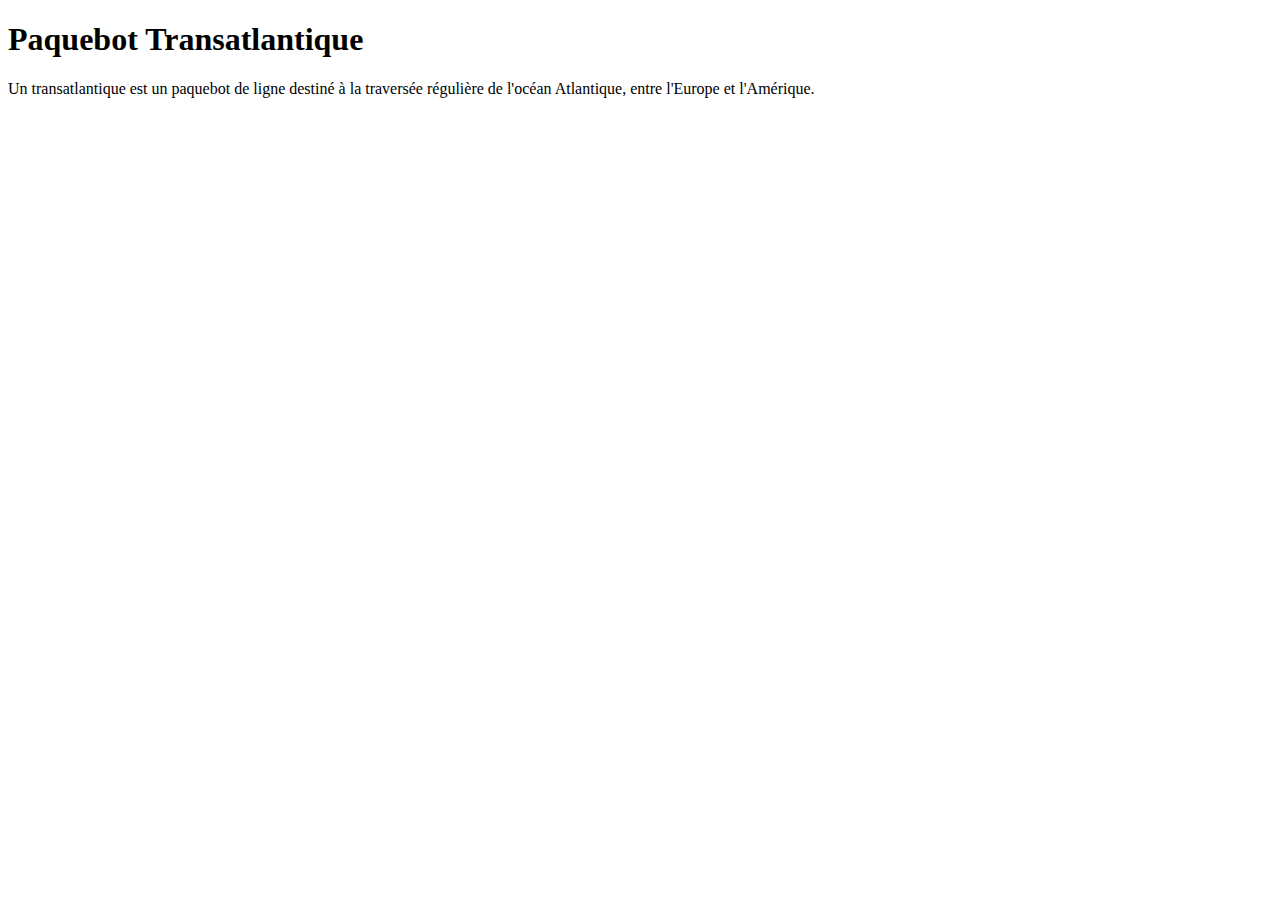
<file: contenu/paquebot-transatlantique.html>
<!DOCTYPE html>
<html>
  <head>
    <meta charset="utf-8">
    <title>Paquebot transatlantique</title>
  </head>
  <body>
    <h1>Paquebot Transatlantique</h1>
    <p>Un transatlantique est un paquebot
      de ligne destiné à la traversée régulière
      de l'océan Atlantique, entre l'Europe et l'Amérique.</p>
  </body>
</html>
</file>
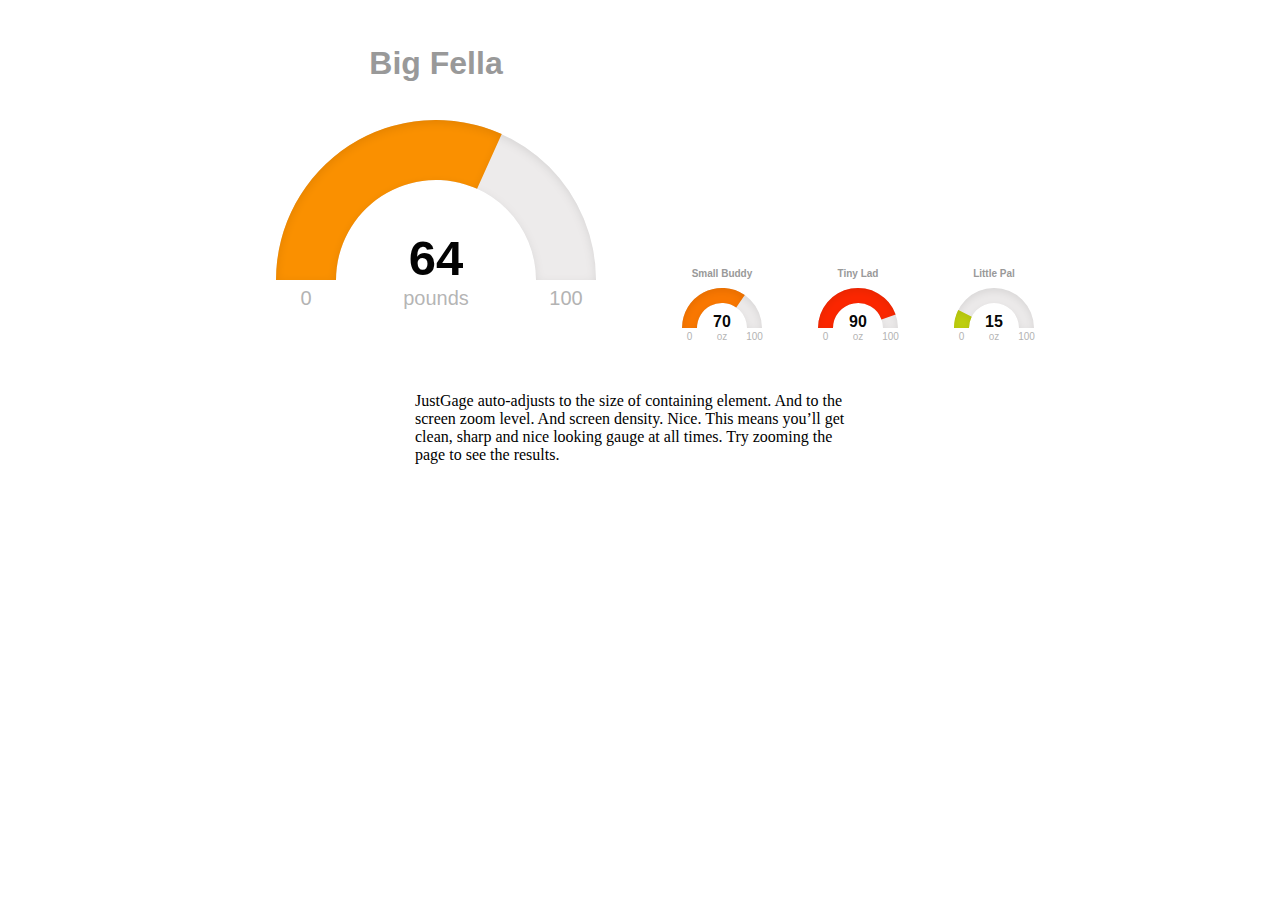
<file: contenu/justgage-1.2.2/examples/auto-adjust.htm>
<!doctype html>

<html>
  <head>
    <title>Auto-adjust</title>
    <meta http-equiv="Content-Type" content="text/html; charset=UTF-8" />
    <style>
      body {
        text-align: center;
      }

      #g1 {
        width:400px; height:320px;
        display: inline-block;
        margin: 1em;
      }

      #g2, #g3, #g4 {
        width:100px; height:80px;
        display: inline-block;
        margin: 1em;
      }

      p {
        display: block;
        width: 450px;
        margin: 2em auto;
        text-align: left;
      }
    </style>


  </head>
  <body>
    <div id="g1"></div>
    <div id="g2"></div>
    <div id="g3"></div>
    <div id="g4"></div>
    <p>
      JustGage auto-adjusts to the size of containing element. And to the screen zoom level. And screen density. Nice. This means you’ll get clean, sharp and nice looking gauge at all times. Try zooming the page to see the results.
    </p>

    <script src="../raphael-2.1.4.min.js"></script>
    <script src="../justgage.js"></script>
    <script>
      var g1, g2, g3, g4;

      window.onload = function(){
        var g1 = new JustGage({
          id: "g1",
          value: getRandomInt(0, 100),
          min: 0,
          max: 100,
          title: "Big Fella",
          label: "pounds"
        });

        var g2 = new JustGage({
          id: "g2",
          value: getRandomInt(0, 100),
          min: 0,
          max: 100,
          title: "Small Buddy",
          label: "oz"
        });

        var g3 = new JustGage({
          id: "g3",
          value: getRandomInt(0, 100),
          min: 0,
          max: 100,
          title: "Tiny Lad",
          label: "oz"
        });

        var g4 = new JustGage({
          id: "g4",
          value: getRandomInt(0, 100),
          min: 0,
          max: 100,
          title: "Little Pal",
          label: "oz"
        });

        setInterval(function() {
          g1.refresh(getRandomInt(50, 100));
          g2.refresh(getRandomInt(50, 100));
          g3.refresh(getRandomInt(0, 50));
          g4.refresh(getRandomInt(0, 50));
        }, 2500);
      };
    </script>
  </body>
</html>
</file>
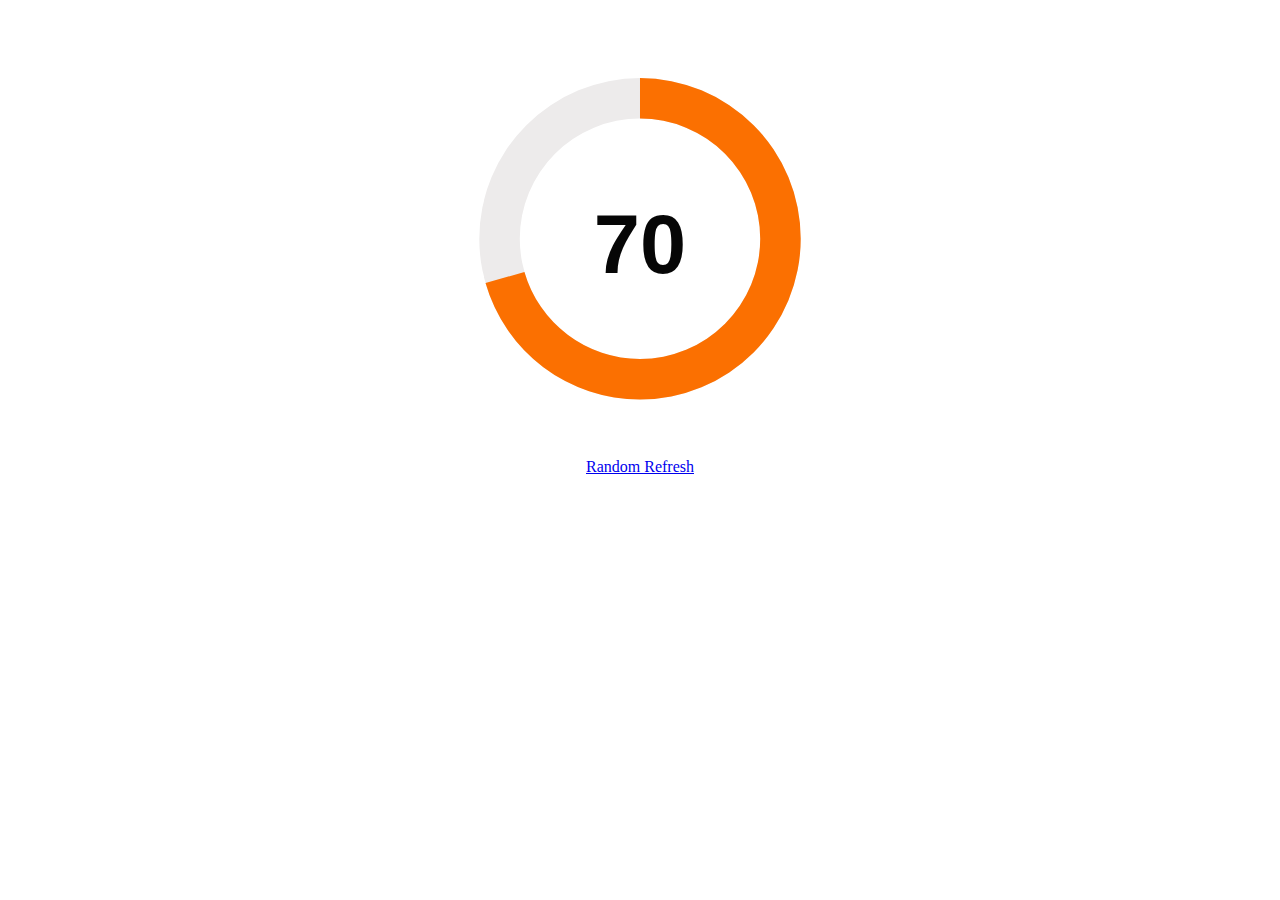
<file: contenu/justgage-1.2.2/examples/counter.html>
<!doctype html>
<html>

<head>
    <meta charset="utf-8" />
    <title>Counter</title>
    <meta name="viewport" content="width=device-width">
    <style>
    .container {
        width: 450px;
        margin: 0 auto;
        text-align: center;
    }

    .gauge {
        width: 450px;
        height: 450px;
    }

    a:link.button,
    a:active.button,
    a:visited.button,
    a:hover.button {
        margin: 30px 5px 0 2px;
        padding: 7px 13px;
    }
    </style>
</head>

<body>
    <div class="container">
        <div id="g1" class="gauge"></div>
        <a href="#" id="g1_refresh">Random Refresh</a>
    </div>
    <script src="../raphael-2.1.4.min.js"></script>
    <script src="../justgage.js"></script>
    <script>
    var g1;
    document.addEventListener("DOMContentLoaded", function(event) {
        g1 = new JustGage({
            id: "g1",
            value: 72,
            min: 0,
            max: 100,
            donut: true,
            gaugeWidthScale: 0.6,
            counter: true,
            hideInnerShadow: true
        });

        document.getElementById('g1_refresh').addEventListener('click', function() {
            g1.refresh(getRandomInt(0, 100));
        });
    });
    </script>
</body>

</html>
</file>
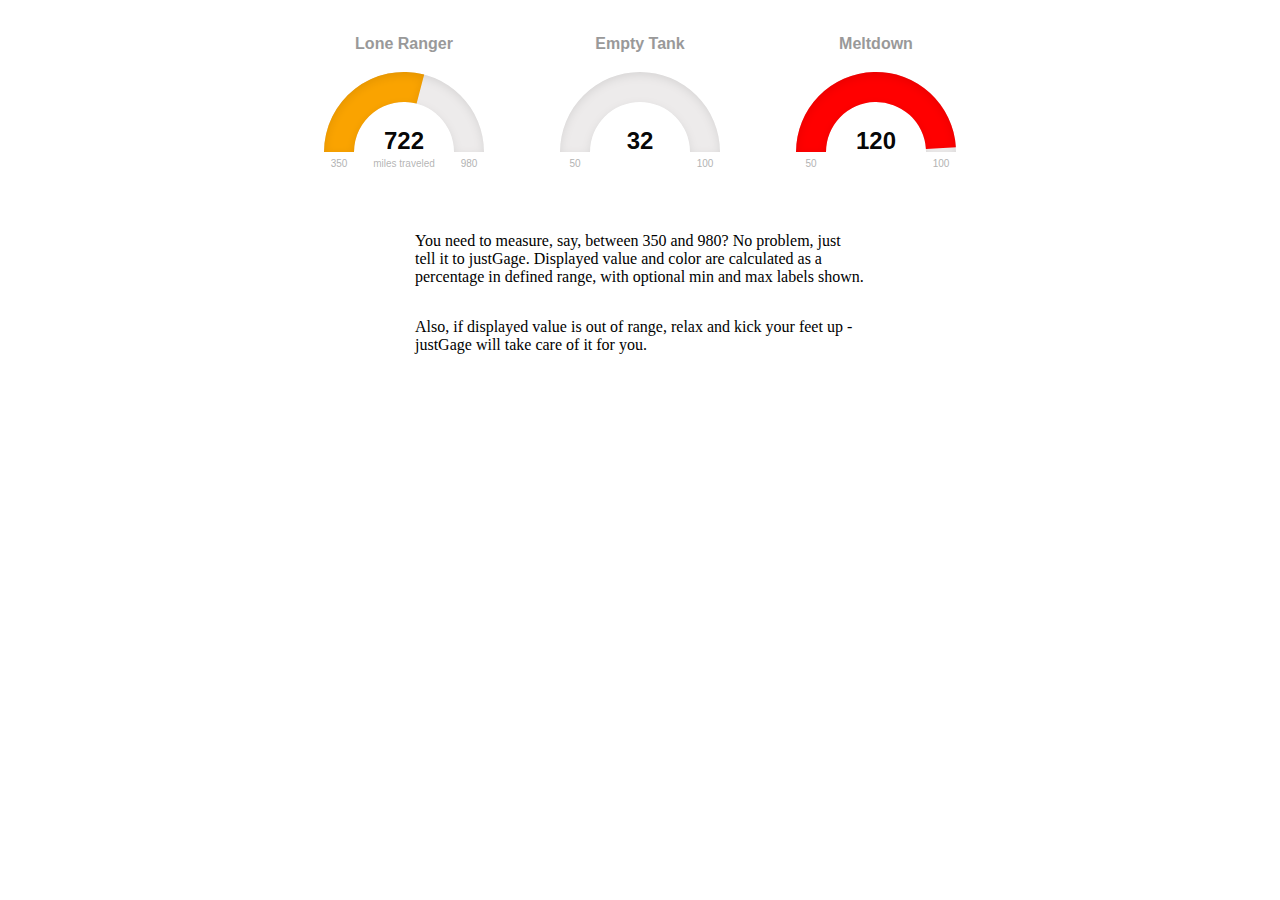
<file: contenu/justgage-1.2.2/examples/custom-interval.htm>
<!doctype html>
<html>

<head>
    <title>Custom interval</title>
    <meta http-equiv="Content-Type" content="text/html; charset=UTF-8" />
    <style>
    body {
        text-align: center;
    }

    #g1,
    #g2,
    #g3 {
        width: 200px;
        height: 160px;
        display: inline-block;
        margin: 1em;
    }

    p {
        display: block;
        width: 450px;
        margin: 2em auto;
        text-align: left;
    }
    </style>
</head>

<body>
    <div id="g1"></div>
    <div id="g2"></div>
    <div id="g3"></div>
    <p>
        You need to measure, say, between 350 and 980? No problem, just tell it to justGage. Displayed value and color are calculated as a percentage in defined range, with optional min and max labels shown.
    </p>
    <p>
        Also, if displayed value is out of range, relax and kick your feet up - justGage will take care of it for you.
    </p>
    <script src="../raphael-2.1.4.min.js"></script>
    <script src="../justgage.js"></script>
    <script>
    var g1, g2, g3;

    document.addEventListener("DOMContentLoaded", function(event) {
        g1 = new JustGage({
            id: "g1",
            value: getRandomInt(350, 980),
            min: 350,
            max: 980,
            title: "Lone Ranger",
            label: "miles traveled"
        });

        g2 = new JustGage({
            id: "g2",
            value: 32,
            min: 50,
            max: 100,
            title: "Empty Tank",
            label: ""
        });

        g3 = new JustGage({
            id: "g3",
            value: 120,
            min: 50,
            max: 100,
            title: "Meltdown",
            label: ""
        });

        setInterval(function() {
            g1.refresh(getRandomInt(350, 980));
            g2.refresh(getRandomInt(0, 49));
            g3.refresh(getRandomInt(101, 200));
        }, 2500);
    });
    </script>
</body>

</html>
</file>
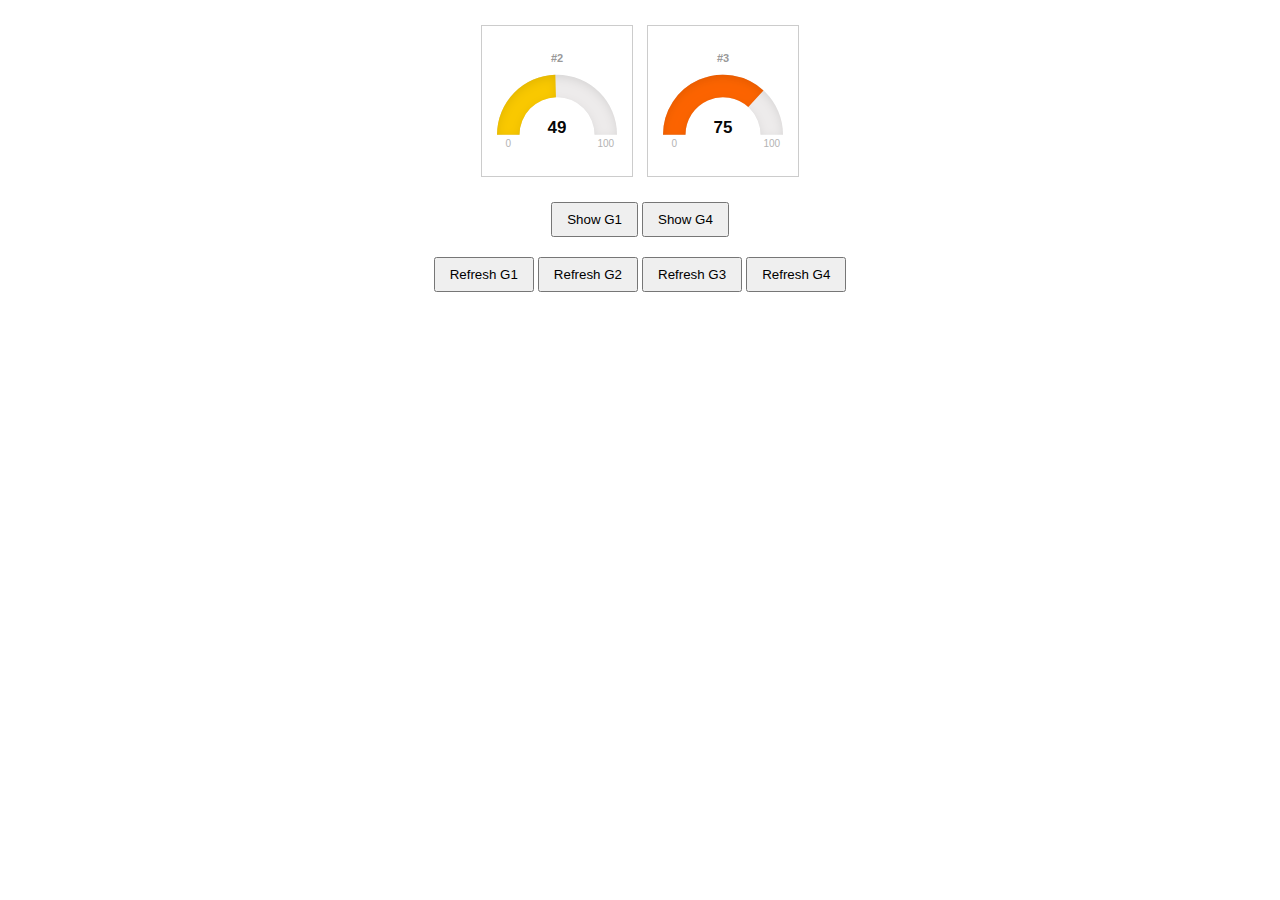
<file: contenu/justgage-1.2.2/examples/custom-node.html>
﻿<!doctype html>
<html>

<head>
    <title>Custom Node</title>
    <meta charset="utf-8" />
    <meta name="viewport" content="width=device-width">
    <style>
    button {
        padding: 8px 14px;
    }

    .container {
        width: 850px;
        margin: 20px auto 0 auto;
        text-align: center;
    }

    .gauge {
        width: 150px;
        height: 150px;
        display: inline-block;
        border: 1px solid #ccc;
        margin: 5px;
    }

    a:link.button,
    a:active.button,
    a:visited.button,
    a:hover.button {
        margin: 20px 5px 0 2px;
        padding: 7px 13px;
    }
    </style>
</head>

<body>
    <div id="cont" class="container">
        <div id="gauge2" class="gauge"></div>
        <div id="gauge3" class="gauge" data-title="#3" data-value="75" data-counter="true"></div>
    </div>
    <div class="container">
        <button type="button" id="g1_show">Show G1</button>
        <button type="button" id="g4_show">Show G4</button>
    </div>
    <div class="container">
        <button type="button" id="g1_refresh">Refresh G1</button>
        <button type="button" id="g2_refresh">Refresh G2</button>
        <button type="button" id="g3_refresh">Refresh G3</button>
        <button type="button" id="g4_refresh">Refresh G4</button>
    </div>
    <script src="../raphael-2.1.4.min.js"></script>
    <script src="../justgage.js"></script>
    <script>
    document.addEventListener("DOMContentLoaded", function(event) {
        var gNode1 = document.createElement('div');
        gNode1.setAttribute("class", "gauge");

        var gNode4 = document.createElement('div');
        gNode4.setAttribute("class", "gauge");
        gNode4.setAttribute("data-title", "#4");
        gNode4.setAttribute("data-value", "100");
        gNode4.setAttribute("data-counter", "true");

        var gauge1 = new JustGage({
            parentNode: gNode1,
            width: 150,
            height: 150,
            title: "#1",
            value: 25,
            min: 0,
            max: 100,
            decimals: 0,
            counter: true
        });

        var gauge2 = new JustGage({
            id: "gauge2",
            title: "#2",
            value: 50,
            min: 0,
            max: 100,
            humanFriendly: false,
            decimals: 0,
            counter: true
        });

        var gauge3 = new JustGage({
            id: "gauge3"
        });

        var gauge4 = new JustGage({
            parentNode: gNode4,
            width: 150,
            height: 150
        });

        document.getElementById('g1_refresh').addEventListener('click', function() {
            gauge1.refresh(getRandomInt(0, 100));
        });

        document.getElementById('g2_refresh').addEventListener('click', function() {
            gauge2.refresh(getRandomInt(0, 100));
        });

        document.getElementById('g3_refresh').addEventListener('click', function() {
            gauge3.refresh(getRandomInt(0, 100));
        });

        document.getElementById('g4_refresh').addEventListener('click', function() {
            gauge4.refresh(getRandomInt(0, 100));
        });

        document.getElementById('g1_show').addEventListener('click', function() {
            var container = document.getElementById("cont");
            container.insertBefore(gNode1, container.childNodes[0]);
            container = null;
        });

        document.getElementById('g4_show').addEventListener('click', function() {
            var container = document.getElementById("cont");
            container.appendChild(gNode4, container.childNodes[0]);
            container = null;
        });

    });
    </script>
</body>

</html>
</file>
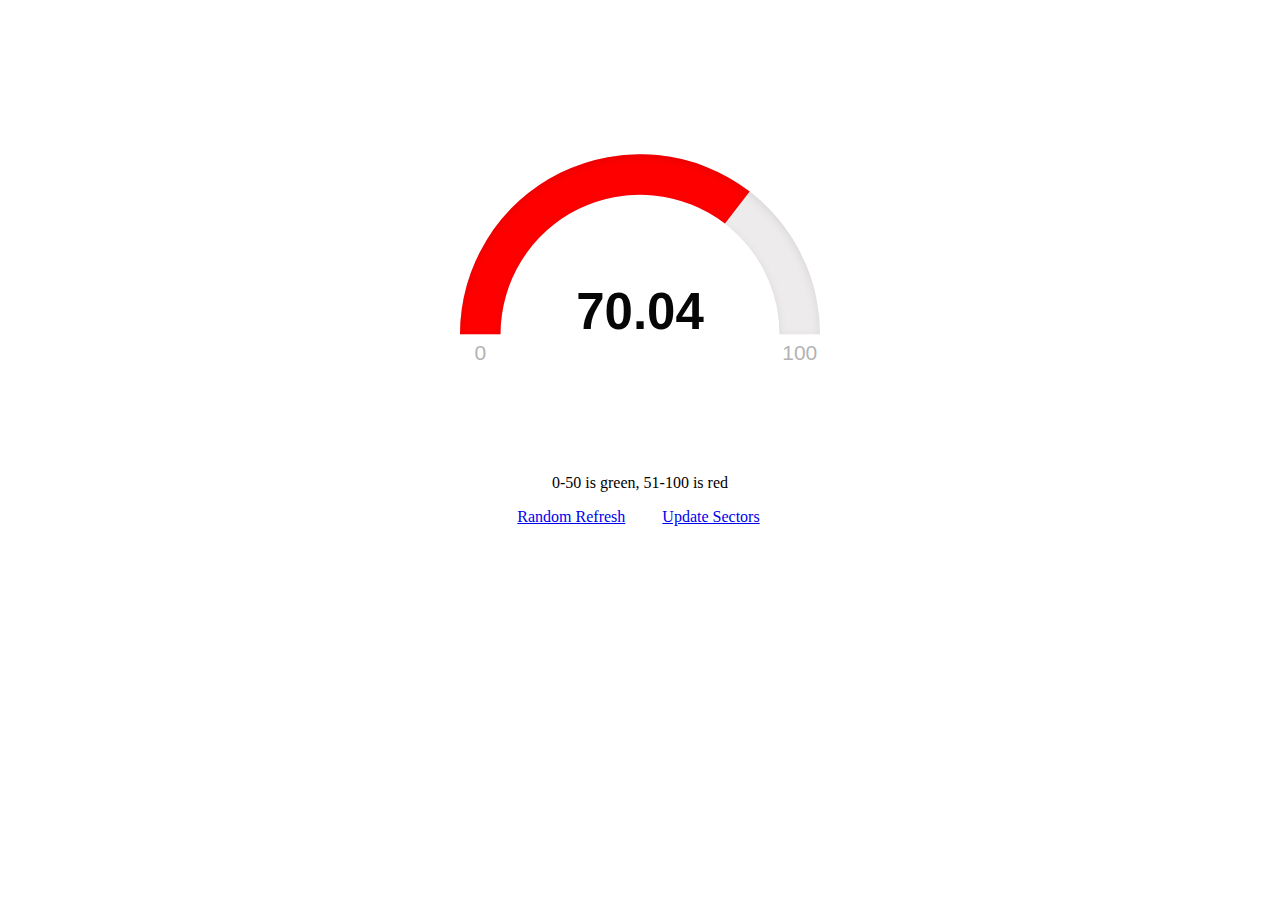
<file: contenu/justgage-1.2.2/examples/custom-sectors.html>
<!doctype html>
<html>

<head>
  <meta charset="utf-8"/>
  <title>Custom Sectors</title>
  <meta name="viewport" content="width=device-width">

  <style>
  .container {
    width: 450px;
    margin: 0 auto;
    text-align: center;
  }

  .gauge {
    width: 450px;
    height: 450px;
  }

  a:link.button,
  a:active.button,
  a:visited.button,
  a:hover.button {
    margin: 30px 5px 0 2px;
    padding: 7px 13px;
  }

  </style>

</head>


<body>

  <div class="container">
    <div id="gg1" class="gauge"></div>
    <p id="gg1_text">0-50 is green, 51-100 is red</p>
    <a href="#" id="gg1_refresh" class="button grey">Random Refresh</a>
    <a href="#" id="gg1_update" class="button grey">Update Sectors</a>
  </div>

  <script src="../raphael-2.1.4.min.js"></script>
  <script src="../justgage.js"></script>
  <script>
  document.addEventListener("DOMContentLoaded", function(event) {
    var gg1 = new JustGage({
      id: "gg1",
      value : 72.15,
      min: 0,
      max: 100,
      decimals: 2,
      gaugeWidthScale: 0.6,
      customSectors: [{
        color : "#00ff00",
        lo : 0,
        hi : 50
      },{
        color : "#ff0000",
        lo : 50,
        hi : 100
      }],
      counter: true
    });

    document.getElementById('gg1_refresh').addEventListener('click', function() {
      gg1.refresh(getRandomInt(0, 100));
    });

    document.getElementById('gg1_update').addEventListener('click', function() {
      gg1.update({
        value: getRandomInt(0, 100),
        customSectors: [{
          color : "#00ff00",
          lo : 0,
          hi : 25
        },{
          color : "#ff0000",
          lo : 25,
          hi : 100
        }]
      });
      document.getElementById('gg1_text').innerHTML = "<b>UPDATE</b>: 0-25 is green, 26-100 is red"
    });
  });
  </script>
</body>
</html>
</file>
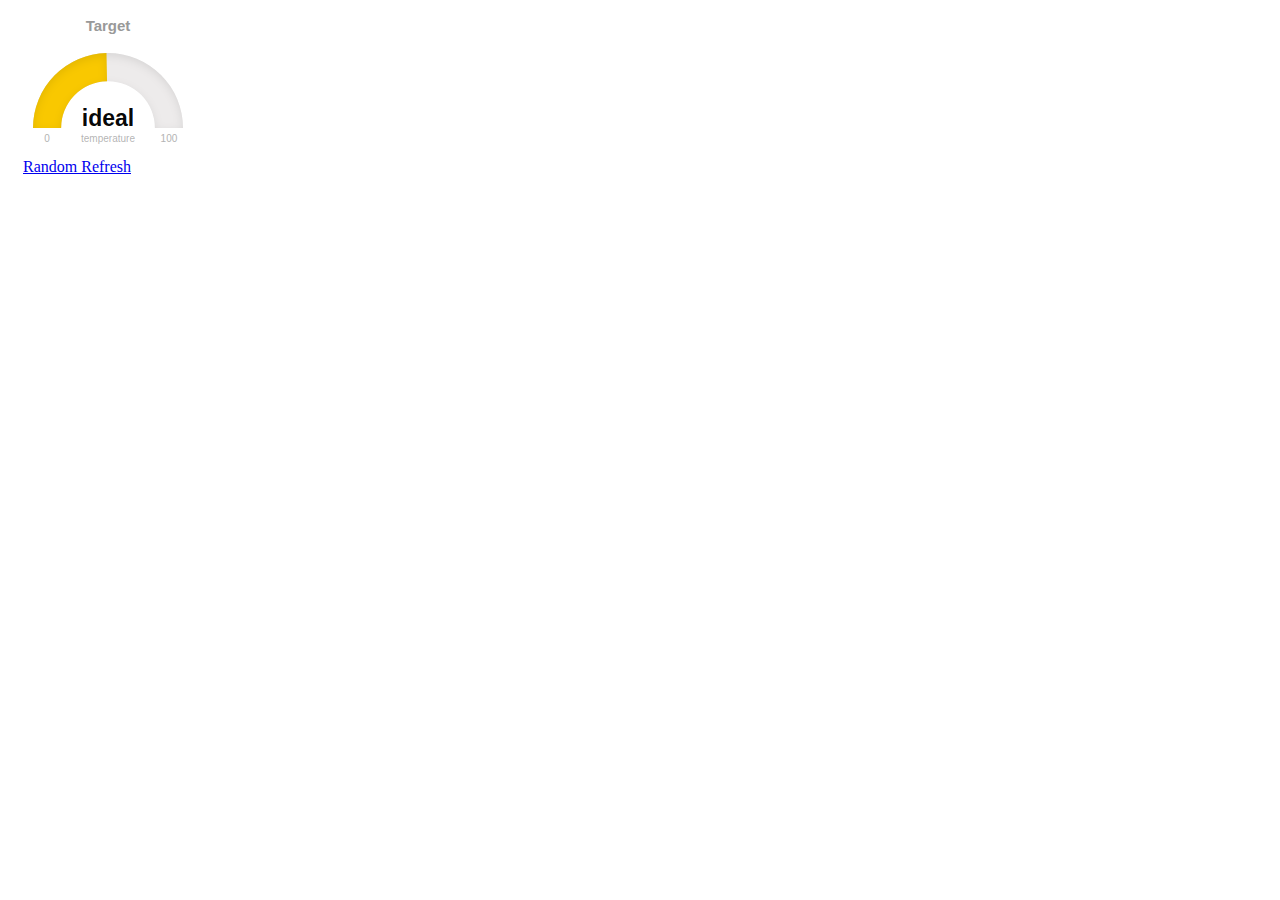
<file: contenu/justgage-1.2.2/examples/custom-value-renderer.html>
<!doctype html>
<html>

<head>
    <meta charset="utf-8" />
    <title>Custom Render Function</title>
    <style>
    .container {
        margin: 0 auto;
        text-align: center;
    }

    .gauge_container {
        text-align: left;
        height: 450px;
        display: inline-block;
        border: 1px solid #ccc;
        margin: 40px 5px 0 5px;
    }

    .gauge {
        width: 300px;
        height: 200px;
        display: inline-block;
        -webkit-transform: translate3d(0, 0, 0);
    }

    .controls {
        text-align: left;
    }

    li {
        padding: 10px 0 0 0;
    }

    li.refresh {
        border-top: 1px solid #eee;
        border-bottom: 1px solid #eee;
        padding-top: 15px;
        padding-bottom: 15px;
    }

    label {
        font-family: Arial;
        display: inline-block;
        width: 65px;
        margin: 0 0 5px 0;
        text-align: right;
        padding: 5px;
        color: #919191;
    }

    input {
        font-weight: bold;
        font-size: 13px;
        padding: 10px;
        border: 1px solid #ccc;
        margin: 5px;
    }

    input[disabled=disabled] {
        font-weight: normal;
        font-size: 11px;
        padding: 0 0 0 10px;
        margin: 0px;
        color: #777777;
        border-color: transparent;
        background: #fff;
    }

    a:link.button,
    a:active.button,
    a:visited.button,
    a:hover.button {
        margin: 0px 5px 0 2px;
        padding: 7px 13px;
    }
    </style>
</head>

<body>
    <div id="gg1" style="width: 200px; height: 150px;"></div>
    <a href="#" id="gg1_refresh" class="button grey">Random Refresh</a>
    <script src="../raphael-2.1.4.min.js"></script>
    <script src="../justgage.js"></script>
    <script>
    document.addEventListener("DOMContentLoaded", function(event) {
        var gg1 = new JustGage({
            id: "gg1",
            value: 50,
            min: 0,
            max: 100,
            title: "Target",
            label: "temperature",
            textRenderer: customValue
        });

        document.getElementById('gg1_refresh').addEventListener('click', function() {
            gg1.refresh(getRandomInt(0, 100));
            return false;
        });

        function customValue(val) {
            if (val < 50) {
                return 'low';
            } else if (val > 50) {
                return 'high';
            } else if (val === 50) {
                return 'ideal';
            }
        }
    });
    </script>
</body>

</html>
</file>
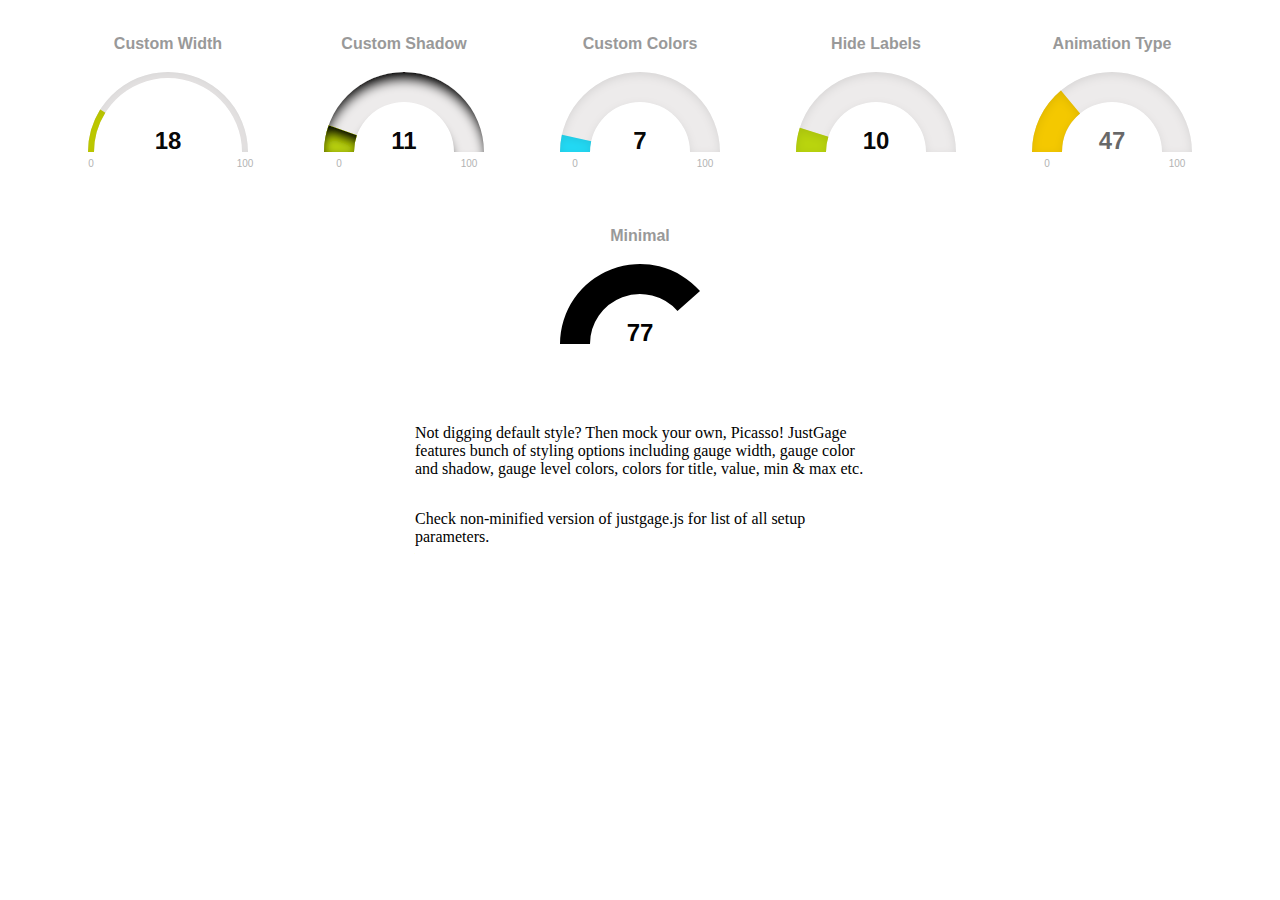
<file: contenu/justgage-1.2.2/examples/customize-style.htm>
<!doctype html>

<html>
  <head>
    <title>Customize style</title>
    <meta http-equiv="Content-Type" content="text/html; charset=UTF-8" />

    <style>
      body {
        text-align: center;
      }

      #g1, #g2, #g3, #g4, #g5, #g6 {
        width:200px; height:160px;
        display: inline-block;
        margin: 1em;
      }

      p {
        display: block;
        width: 450px;
        margin: 2em auto;
        text-align: left;
      }
    </style>

	</head>
  <body>
    <div id="g1"></div>
    <div id="g2"></div>
    <div id="g3"></div>
    <div id="g4"></div>
    <div id="g5"></div>
    <div id="g6"></div>
    <p>
      Not digging default style? Then mock your own, Picasso! JustGage features bunch of styling options including gauge width, gauge color and shadow, gauge level colors, colors for title, value, min &amp; max etc.
    </p>
    <p>
      Check non-minified version of justgage.js for list of all setup parameters.
    </p>
    <script src="../raphael-2.1.4.min.js"></script>
    <!--<script src="../justgage-1.0.1.js"></script>-->
    <script src="../justgage.js"></script>
    <script>
    document.addEventListener("DOMContentLoaded", function(event) {

      var g1, g2, g3, g4, g5, g6;

      var g1 = new JustGage({
        id: "g1",
        value: getRandomInt(0, 100),
        min: 0,
        max: 100,
        title: "Custom Width",
        label: "",
        gaugeWidthScale: 0.2
      });

      var g2 = new JustGage({
        id: "g2",
        value: getRandomInt(0, 100),
        min: 0,
        max: 100,
        title: "Custom Shadow",
        label: "",
        shadowOpacity: 1,
        shadowSize: 5,
        shadowVerticalOffset: 10
      });

      var g3 = new JustGage({
        id: "g3",
        value: getRandomInt(0, 100),
        min: 0,
        max: 100,
        title: "Custom Colors",
        label: "",
        levelColors: [
          "#00fff6",
          "#ff00fc",
          "#1200ff"
        ]
      });

      var g4 = new JustGage({
        id: "g4",
        value: getRandomInt(0, 100),
        min: 0,
        max: 100,
        title: "Hide Labels",
        hideMinMax: true
      });


      var g5 = new JustGage({
        id: "g5",
        value: getRandomInt(0, 100),
        min: 0,
        max: 100,
        title: "Animation Type",
        label: "",
        startAnimationTime: 2000,
        startAnimationType: ">",
        refreshAnimationTime: 1000,
        refreshAnimationType: "bounce"
      });

      var g6 = new JustGage({
        id: "g6",
        value: getRandomInt(0, 100),
        min: 0,
        max: 100,
        title: "Minimal",
        label: "",
        hideMinMax: true,
        gaugeColor: "#fff",
        levelColors: ["#000"],
        hideInnerShadow: true,
        startAnimationTime: 1,
        startAnimationType: "linear",
        refreshAnimationTime: 1,
        refreshAnimationType: "linear"
      });

        setInterval(function() {
          g1.refresh(getRandomInt(0, 100));
          g2.refresh(getRandomInt(0, 100));
          g3.refresh(getRandomInt(0, 100));
          g4.refresh(getRandomInt(0, 100));
          g5.refresh(getRandomInt(0, 100));
          g6.refresh(getRandomInt(0, 100));
        }, 2500);

    });
    </script>
  </body>
</html>
</file>
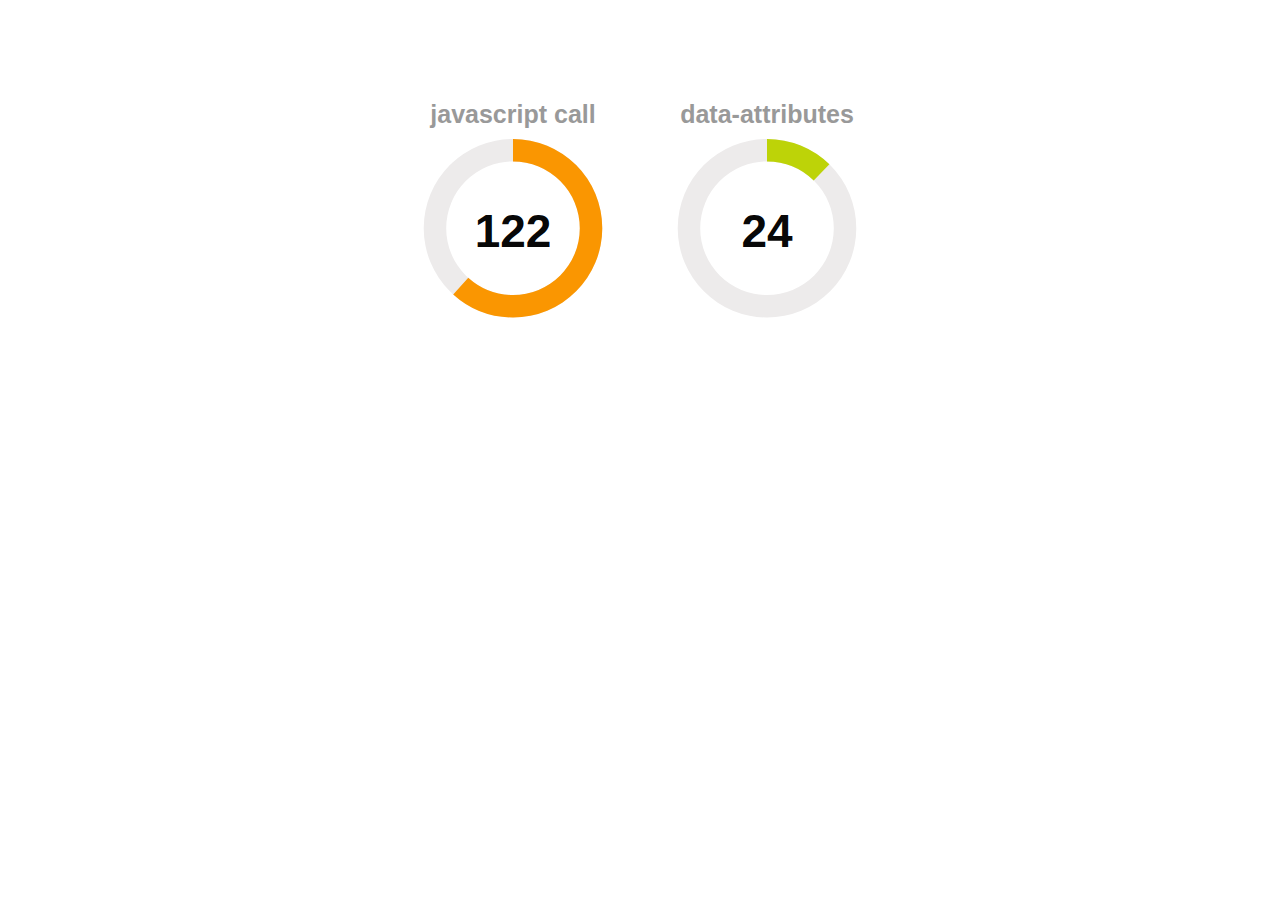
<file: contenu/justgage-1.2.2/examples/defaults.html>
<!doctype html>
<html>

<head>
  <meta charset="utf-8" />
  <title>Defaults</title>
  <meta name="viewport" content="width=device-width">
  <style>
  .container {
    width: 600px;
    margin: 100px auto;
    text-align: center;
  }

  .gauge {
    width: 250px;
    height: 250px;
    display: inline-block;
  }

  </style>
</head>

<body>
  <div class="container">
    <div id="gg1" class="gauge"></div>
    <div id="gg2" class="gauge" data-value="25"></div>
  </div>
  <script src="../raphael-2.1.4.min.js"></script>
  <script src="../justgage.js"></script>
  <script>
  document.addEventListener("DOMContentLoaded", function(event) {

    var dflt = {
      min: 0,
      max: 200,
      donut: true,
      gaugeWidthScale: 0.6,
      counter: true,
      hideInnerShadow: true
    }

    var gg1 = new JustGage({
      id: 'gg1',
      value: 125,
      title: 'javascript call',
      defaults: dflt
    });

    var gg2 = new JustGage({
      id: 'gg2',
      title: 'data-attributes',
      defaults: dflt
    });

  });
  </script>
</body>

</html>
</file>
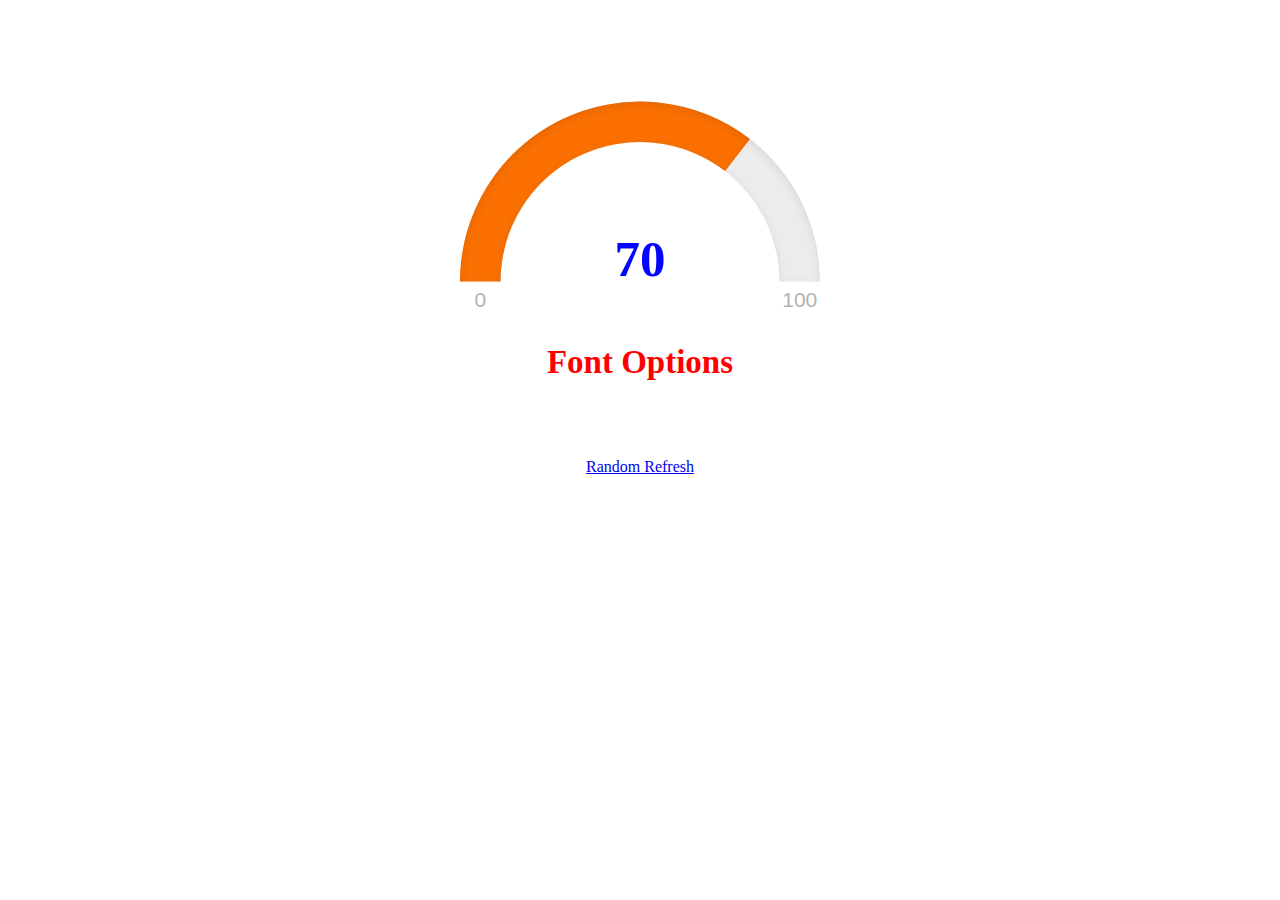
<file: contenu/justgage-1.2.2/examples/font-options.html>
<!doctype html>
<html>

<head>
    <meta charset="utf-8" />
    <title>Counter</title>
    <meta name="viewport" content="width=device-width">
    <style>
    .container {
        width: 450px;
        margin: 0 auto;
        text-align: center;
    }

    .gauge {
        width: 450px;
        height: 450px;
    }

    a:link.button,
    a:active.button,
    a:visited.button,
    a:hover.button {
        margin: 30px 5px 0 2px;
        padding: 7px 13px;
    }
    </style>
</head>

<body>
    <div class="container">
        <div id="g1" class="gauge"></div>
        <a href="#" id="g1_refresh">Random Refresh</a>
    </div>
    <script src="../raphael-2.1.4.min.js"></script>
    <script src="../justgage.js"></script>
    <script>
    var g1;
    document.addEventListener("DOMContentLoaded", function(event) {
        g1 = new JustGage({
            id: "g1",
            title: "Font Options",
            value: 72,
            min: 0,
            max: 100,
            gaugeWidthScale: 0.6,
            counter: true,
            titleFontColor: "red",
            titleFontFamily: "Georgia",
            titlePosition: "below",
            valueFontColor: "blue",
            valueFontFamily: "Georgia"
        });

        document.getElementById('g1_refresh').addEventListener('click', function() {
            g1.refresh(getRandomInt(0, 100));
        });
    });
    </script>
</body>

</html>
</file>
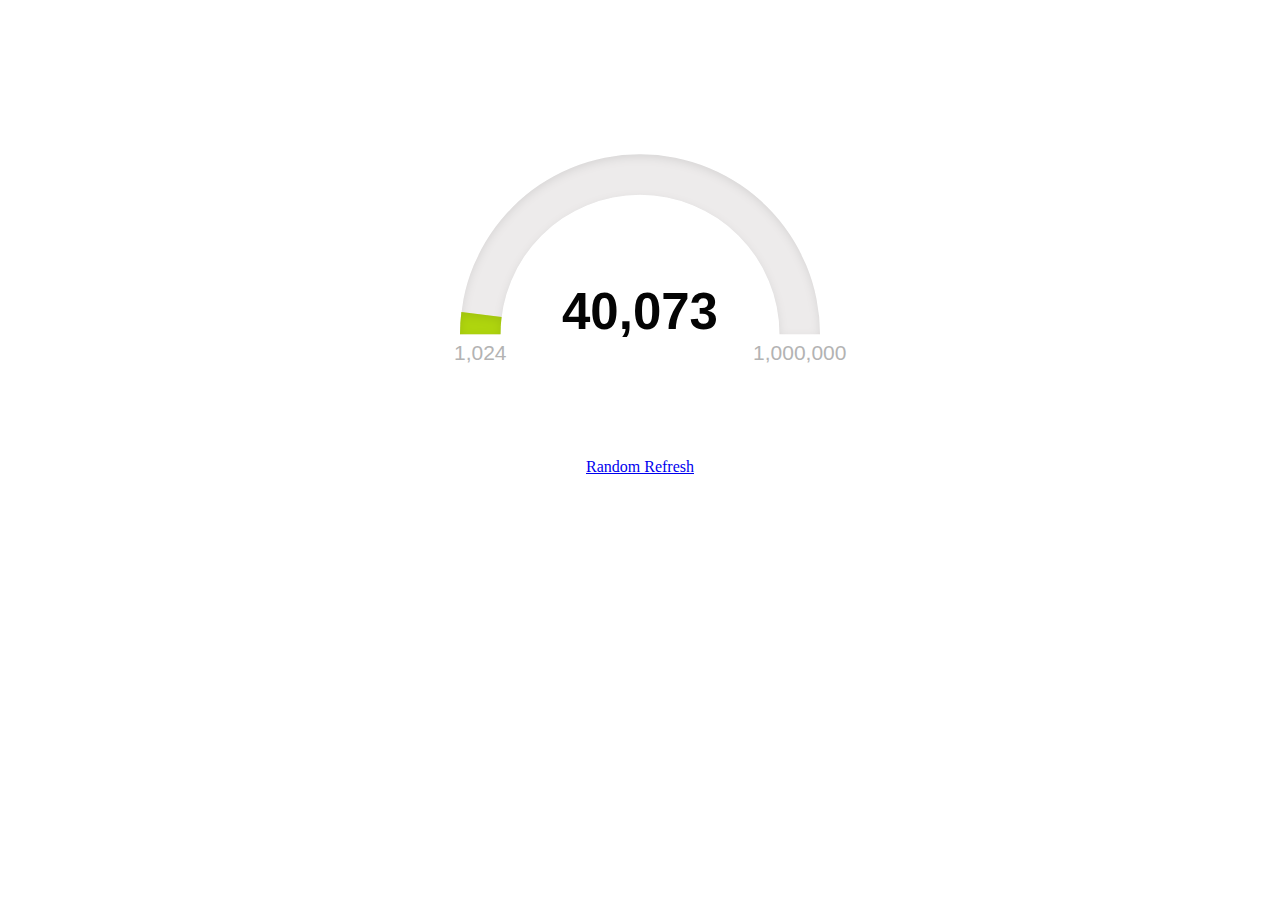
<file: contenu/justgage-1.2.2/examples/format-number.html>
<!doctype html>
<html>

<head>
    <meta charset="utf-8" />
    <title>Counter</title>
    <meta name="viewport" content="width=device-width">
    <style>
    .container {
        width: 450px;
        margin: 0 auto;
        text-align: center;
    }

    .gauge {
        width: 450px;
        height: 450px;
    }

    a:link.button,
    a:active.button,
    a:visited.button,
    a:hover.button {
        margin: 30px 5px 0 2px;
        padding: 7px 13px;
    }
    </style>
</head>

<body>
    <div class="container">
        <div id="gg1" class="gauge"></div>
        <a href="#" id="gg1_refresh">Random Refresh</a>
    </div>
    <script src="../raphael-2.1.4.min.js"></script>
    <script src="../justgage.js"></script>
    <script>
    document.addEventListener("DOMContentLoaded", function(event) {
        var gg1 = new JustGage({
            id: "gg1",
            value: 40960,
            min: 1024,
            max: 1000000,
            gaugeWidthScale: 0.6,
            counter: true,
            formatNumber: true
        });

        document.getElementById('gg1_refresh').addEventListener('click', function() {
            gg1.refresh(getRandomInt(1024, 1000000));
        });
    });
    </script>
</body>

</html>
</file>
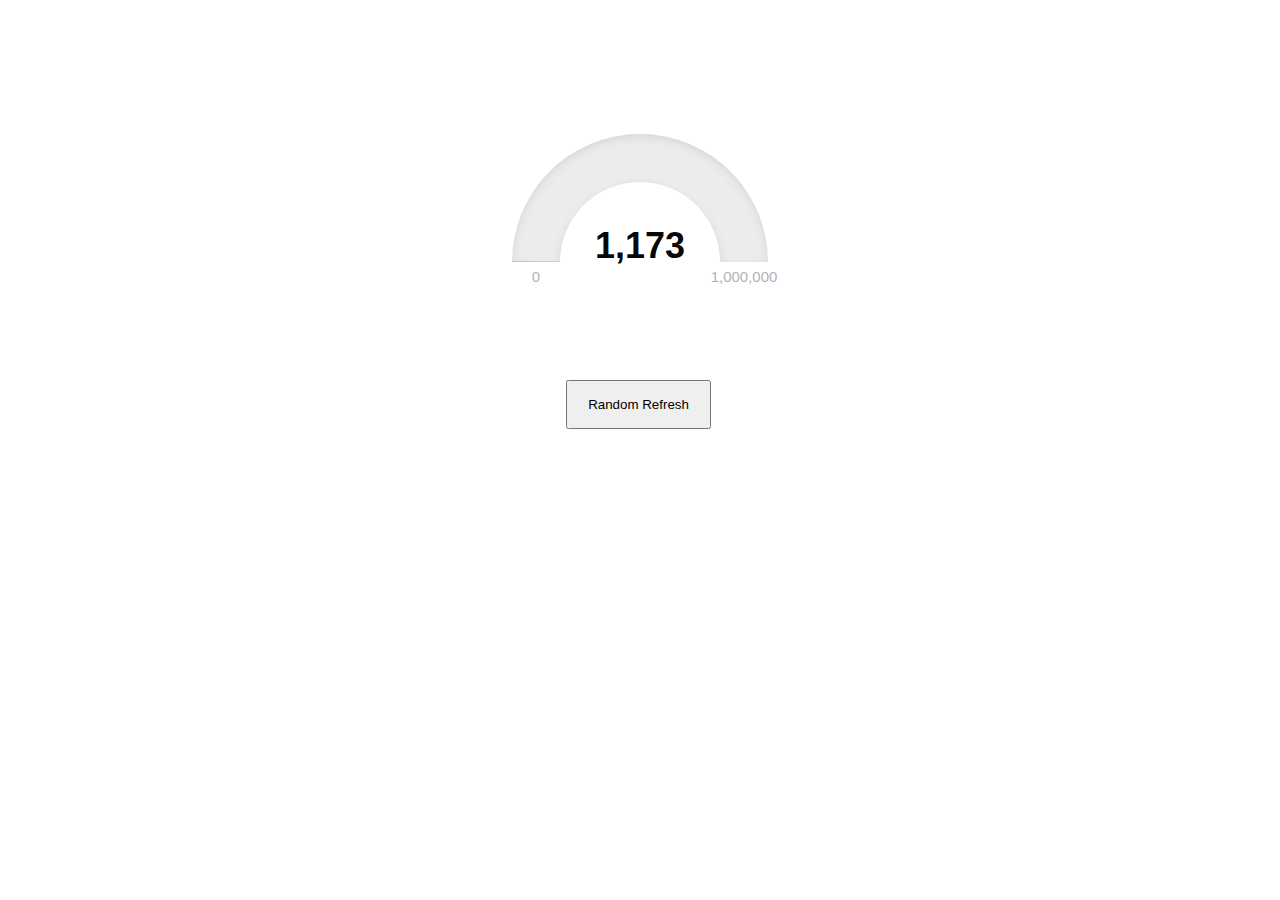
<file: contenu/justgage-1.2.2/examples/html5-data-attribute-config.html>
<!doctype html>
<html>

<head>
  <meta charset="utf-8"/>
  <title>html5 data-attribute setup</title>
  <meta name="viewport" content="width=device-width">

  <style>
    .container {
      width: 320px;
      margin: 30px auto 0 auto;
      text-align: center;
    }

    .gauge {
      width: 320px;
      height: 320px;
    }

    .btn {
      margin: 30px 5px 0 2px;
      padding: 15px 20px;
    }
  </style>


</head>

<body>

  <div class="container">
    <div id="gg1" class="gauge" data-value="1200" data-min="0" data-max="1000000" data-gaugeWidthScale="0.6"></div>
    <input type="button" id="gg1_refresh" class="btn" value="Random Refresh" />
  </div>

  <script src="../raphael-2.1.4.min.js"></script>
  <script src="../justgage.js"></script>
  <script>
    document.addEventListener("DOMContentLoaded", function(event) {
      var gg1 = new JustGage({
        id: "gg1",
        formatNumber: true,
        counter: true
      });

      document.getElementById('gg1_refresh').addEventListener('click', function() {
        gg1.refresh(getRandomInt(0, 1000000));
        return false;
      });
    });
  </script>
</body>
</html>
</file>
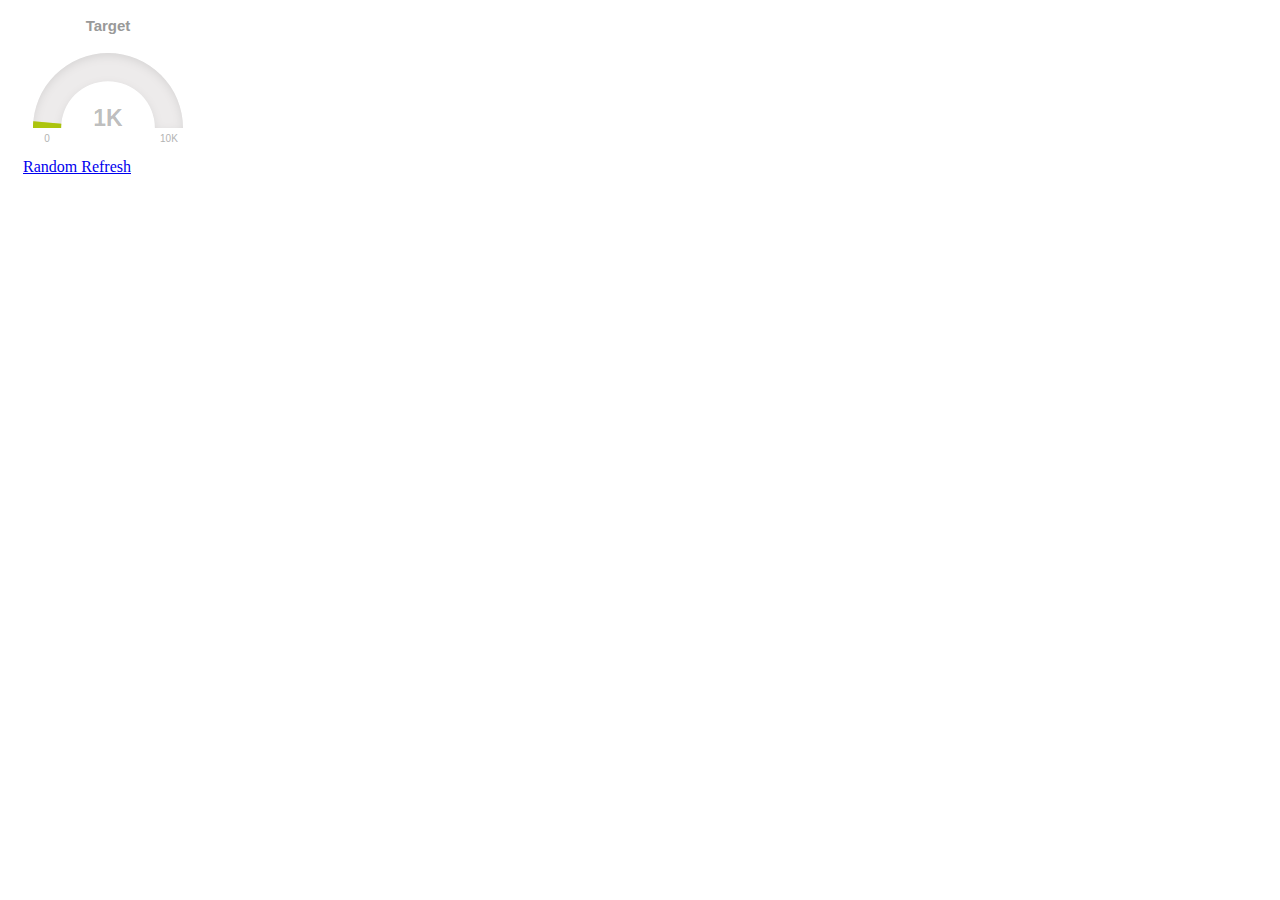
<file: contenu/justgage-1.2.2/examples/human-friendly-numbers.html>
<!doctype html>
<html>

<head>
    <meta charset="utf-8" />
    <title>Guage</title>
    <style>
    .container {
        margin: 0 auto;
        text-align: center;
    }

    .gauge_container {
        text-align: left;
        height: 450px;
        display: inline-block;
        border: 1px solid #ccc;
        margin: 40px 5px 0 5px;
    }

    .gauge {
        width: 300px;
        height: 200px;
        display: inline-block;
        -webkit-transform: translate3d(0, 0, 0);
    }

    .controls {
        text-align: left;
    }

    li {
        padding: 10px 0 0 0;
    }

    li.refresh {
        border-top: 1px solid #eee;
        border-bottom: 1px solid #eee;
        padding-top: 15px;
        padding-bottom: 15px;
    }

    label {
        font-family: Arial;
        display: inline-block;
        width: 65px;
        margin: 0 0 5px 0;
        text-align: right;
        padding: 5px;
        color: #919191;
    }

    input {
        font-weight: bold;
        font-size: 13px;
        padding: 10px;
        border: 1px solid #ccc;
        margin: 5px;
    }

    input[disabled=disabled] {
        font-weight: normal;
        font-size: 11px;
        padding: 0 0 0 10px;
        margin: 0px;
        color: #777777;
        border-color: transparent;
        background: #fff;
    }

    a:link.button,
    a:active.button,
    a:visited.button,
    a:hover.button {
        margin: 0px 5px 0 2px;
        padding: 7px 13px;
    }
    </style>
</head>

<body>
    <div id="gg1" style="width: 200px; height: 150px;"></div>
    <a href="#" id="gg1_refresh" class="button grey">Random Refresh</a>
    <script src="../raphael-2.1.4.min.js"></script>
    <script src="../justgage.js"></script>
    <script>
    document.addEventListener("DOMContentLoaded", function(event) {
        var gg1 = new JustGage({
            id: "gg1",
            value: 1024,
            min: 0,
            max: 10000,
            title: "Target",
            label: "",
            humanFriendly: true,
            startAnimationTime: 10000,
            refreshAnimationTime: 10000
        });

        document.getElementById('gg1_refresh').addEventListener('click', function() {
            gg1.refresh(getRandomInt(0, 1000000));
            console.log(gg1);
            return false;
        });
    });
    </script>
</body>

</html>
</file>
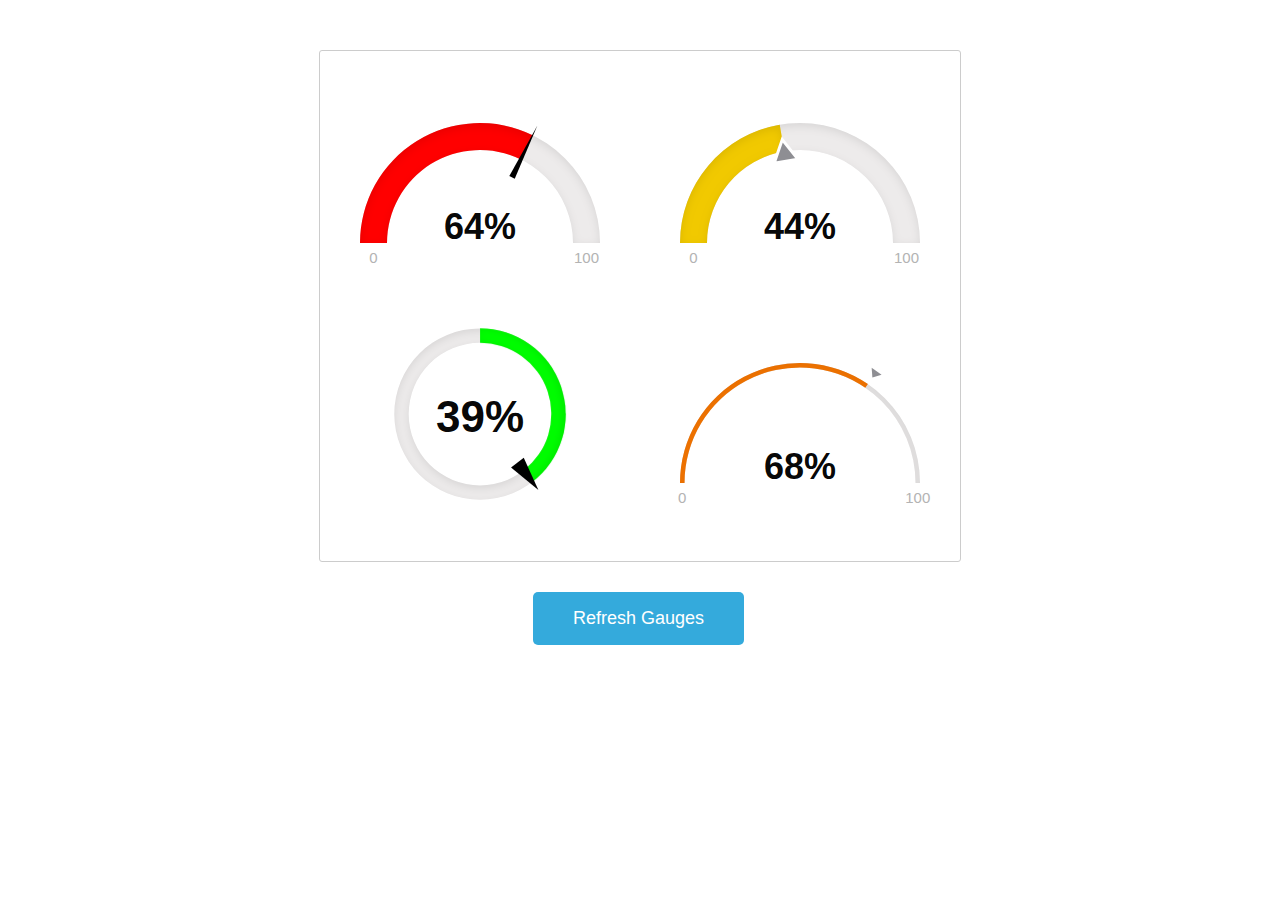
<file: contenu/justgage-1.2.2/examples/pointer.html>
<!doctype html>
<html>

  <head>
    <meta charset="utf-8" />
    <title>Pointer</title>
    <meta name="viewport" content="width=device-width">
    <style>
    .wrapper {
      position: relative;
      width: 640px;
      height: 480px;
      margin: 50px auto 0 auto;
      padding-bottom: 30px;
      border: 1px solid #ccc;
      border-radius: 3px;
      clear: both;
    }

    .box {
      float: left;
      width: 50%;
      height: 50%;
      box-sizing: border-box;
    }

    .container {
      width: 450px;
      margin: 0 auto;
      text-align: center;
    }

    .gauge {
      width: 320px;
      height: 240px;
    }

    button {
      margin: 30px 5px 0 2px;
      padding: 16px 40px;
      border-radius: 5px;
      font-size: 18px;
      border: none;
      background: #34aadc;
      color: white;
      cursor: pointer;
    }
    </style>
  </head>

  <body>
    <div class="wrapper">
      <div class="box">
        <div id="g1" class="gauge"></div>
      </div>
      <div class="box">
        <div id="g2" class="gauge"></div>
      </div>
      <div class="box">
        <div id="g3" class="gauge"></div>
      </div>
      <div class="box">
        <div id="g4" class="gauge"></div>
      </div>
    </div>
    <div class="container">
      <button type="button" id="gauge_refresh">Refresh Gauges</button>
    </div>
    <script src="../raphael-2.1.4.min.js"></script>
    <script src="../justgage.js"></script>
    <script>
    document.addEventListener("DOMContentLoaded", function(event) {

      var g1 = new JustGage({
        id: 'g1',
        value: 65,
        min: 0,
        max: 100,
        symbol: '%',
        pointer: true,
        gaugeWidthScale: 0.6,
        customSectors: [{
          color: '#ff0000',
          lo: 50,
          hi: 100
        }, {
          color: '#00ff00',
          lo: 0,
          hi: 50
        }],
        counter: true
      });

      var g2 = new JustGage({
        id: 'g2',
        value: 45,
        min: 0,
        max: 100,
        symbol: '%',
        pointer: true,
        pointerOptions: {
          toplength: -15,
          bottomlength: 10,
          bottomwidth: 12,
          color: '#8e8e93',
          stroke: '#ffffff',
          stroke_width: 3,
          stroke_linecap: 'round'
        },
        gaugeWidthScale: 0.6,
        counter: true
      });

      var g3 = new JustGage({
        id: 'g3',
        value: 40,
        min: 0,
        max: 100,
        symbol: '%',
        donut: true,
        pointer: true,
        gaugeWidthScale: 0.4,
        pointerOptions: {
          toplength: 10,
          bottomlength: 10,
          bottomwidth: 8,
          color: '#000'
        },
        customSectors: [{
          color: "#ff0000",
          lo: 50,
          hi: 100
        }, {
          color: "#00ff00",
          lo: 0,
          hi: 50
        }],
        counter: true
      });

      var g4 = new JustGage({
        id: 'g4',
        value: 70,
        min: 0,
        max: 100,
        symbol: '%',
        pointer: true,
        pointerOptions: {
          toplength: 8,
          bottomlength: -20,
          bottomwidth: 6,
          color: '#8e8e93'
        },
        gaugeWidthScale: 0.1,
        counter: true
      });

      document.getElementById('gauge_refresh').addEventListener('click', function() {
        g1.refresh(getRandomInt(0, 100));
        g2.refresh(getRandomInt(0, 100));
        g3.refresh(getRandomInt(0, 100));
        g4.refresh(getRandomInt(0, 100));
      });
    });
    </script>
  </body>

</html>
</file>
